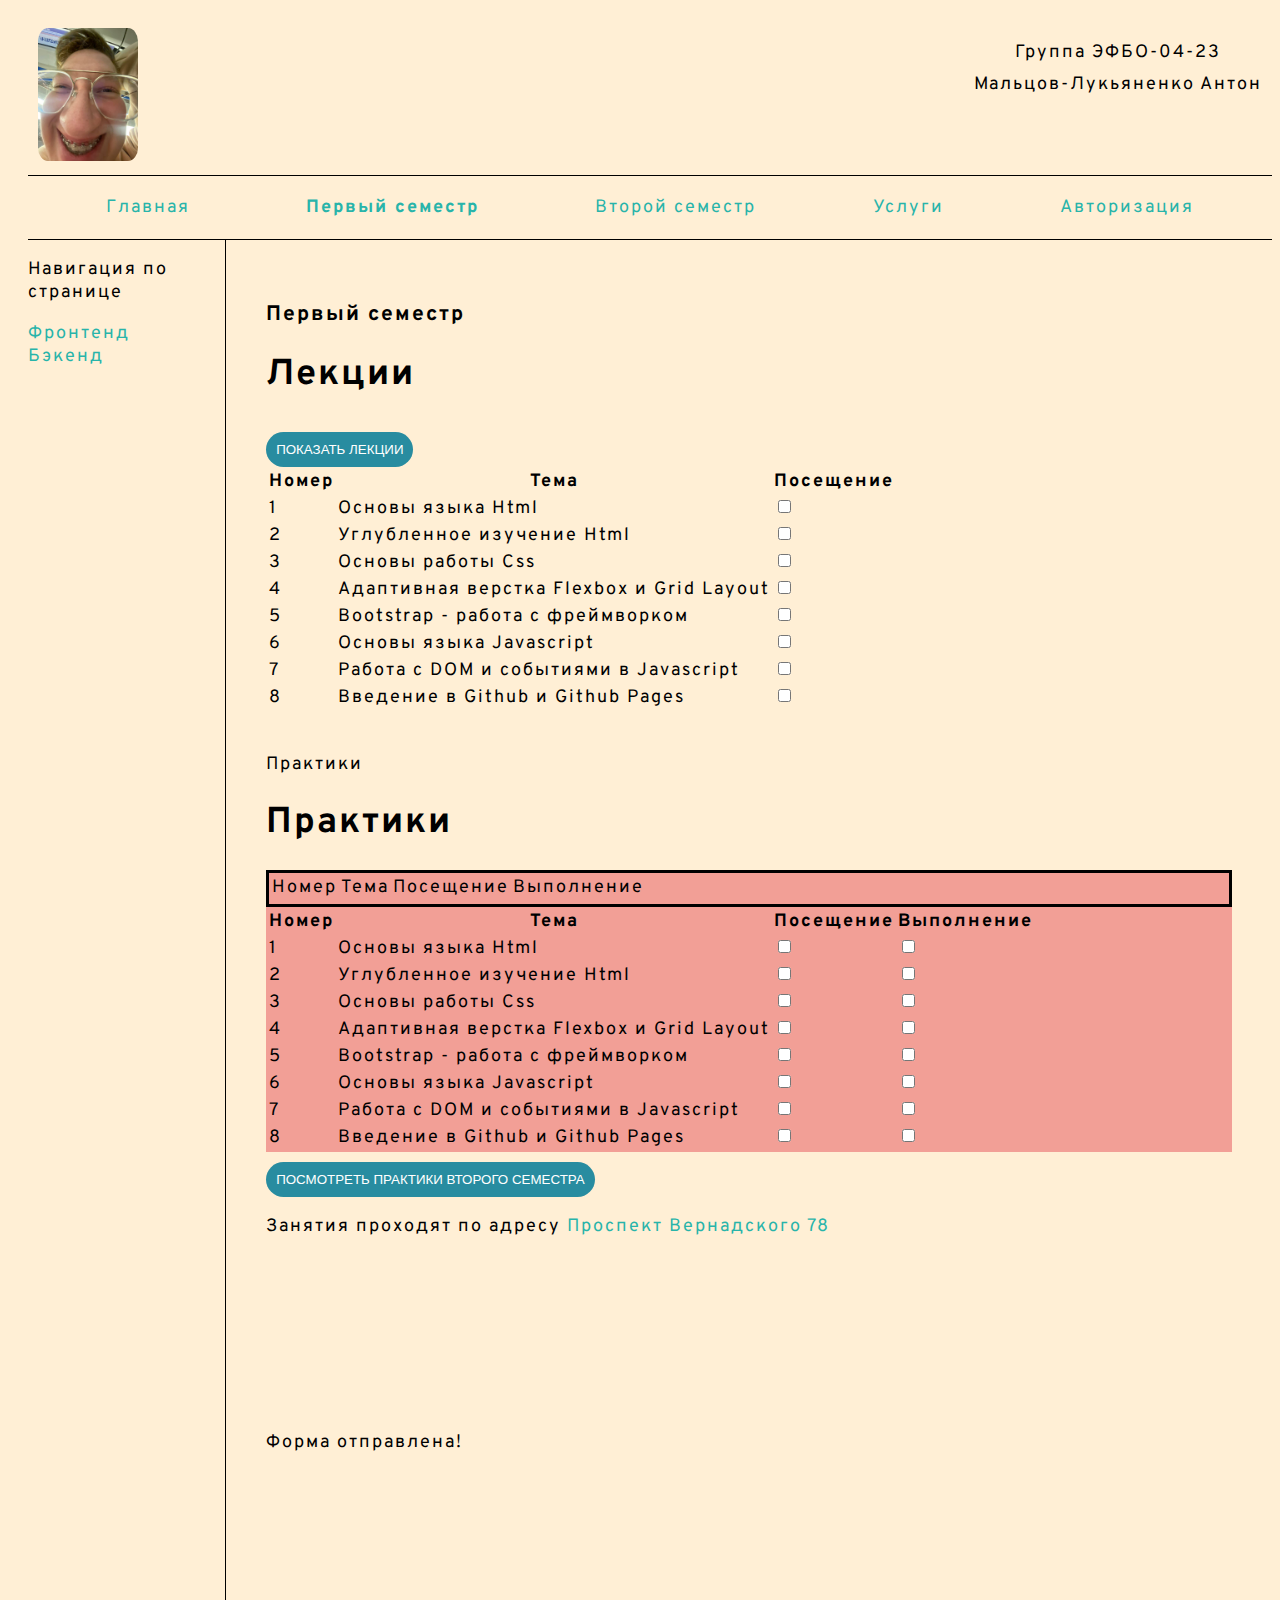
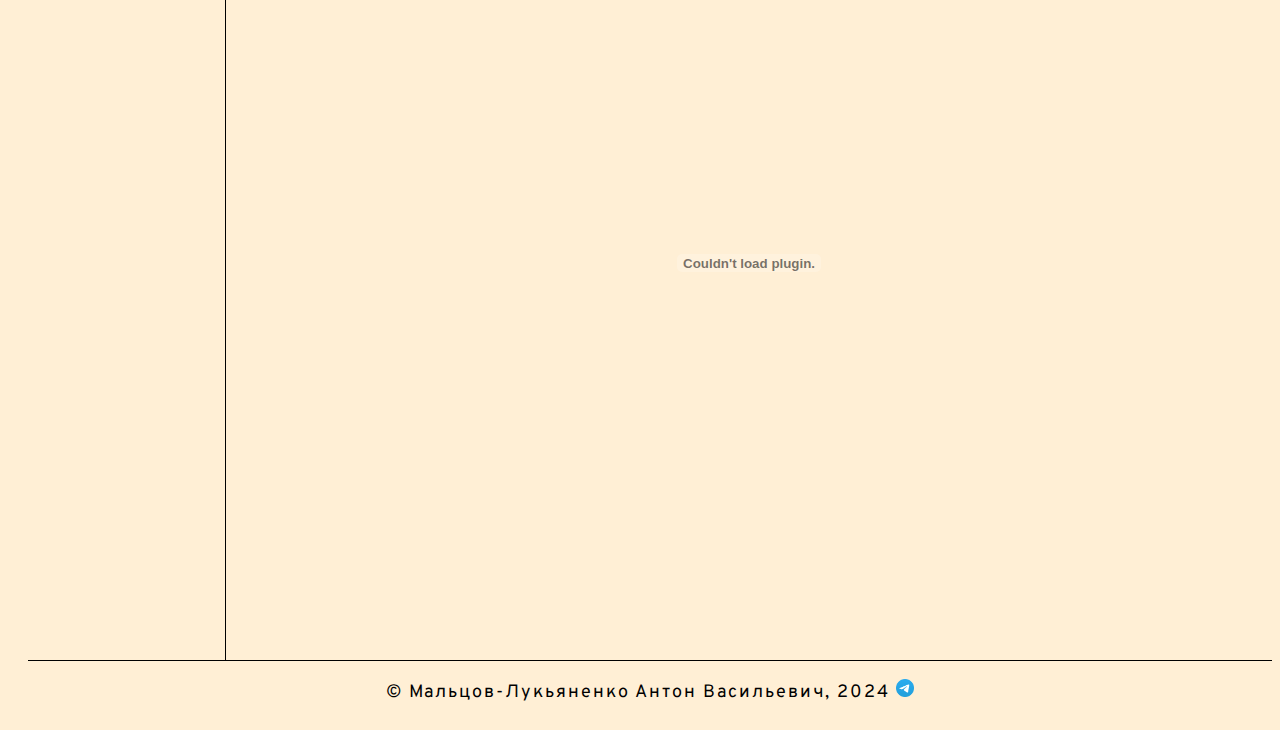
<file: First_semestr.html>
<!DOCTYPE html>
<html lang="en">

<head>
  <meta charset="UTF-8">
  <meta name="viewport" content="width=device-width, initial-scale=1.0">
  <link rel="stylesheet" href="special/style.css">
  <title>Первый семестр</title>
  <style>
    .checkboxGafur {
      display: flex;
      justify-content: end;

    }
  </style>
</head>
<script>
  document.addEventListener("DOMContentLoaded", function () {
    const secondSemesterPractices = [
      "Базовое бэкенд-приложение",
      "HTTP-запросы",
      "JSON и работа с ним",
      "HTTP-ответы",
      "Проектирование API",
      "Роутинг и его настройка",
      "NoSQL базы данных",
      "Обеспечение авторизации и доступа пользователей",
      "Работа сторонних сервисов уведомления и авторизации",
      "Основы ReactJS",
      "Работа с компонентами динамической DOM",
      "Использование хуков в React",
      "Основы микросервисной архитектуры",
      "Разработка классических модулей веб-приложений",
      "Разработка классических модулей веб-приложений"
    ];

    const changePracticesContent = () => {
      const practicesTableBody = document.querySelector("#practicesTable tbody");
      if (practicesTableBody) {
        practicesTableBody.innerHTML = "";

        secondSemesterPractices.forEach((practice, index) => {
          const row = document.createElement("tr");
          row.innerHTML = `
                    <td>${index + 1}</td>
                    <td>${practice}</td>
                    <td><input type="checkbox" /></td>
                    <td><input type="checkbox" /></td>
                `;
          practicesTableBody.appendChild(row);
        });
      }
    };
    const button = document.getElementById("Smena");
    if (button) {
      button.onclick = changePracticesContent;
    }
  });

  document.addEventListener("DOMContentLoaded", function () {
    const showLecturesButton = document.getElementById("showLectures");
    const lecturesTable = document.getElementById("lecturesTable");

    showLecturesButton.addEventListener("click", function () {
      if (lecturesTable.classList.contains("show")) {
        lecturesTable.classList.remove("show");
      } else {
        lecturesTable.classList.add("show");
      }
    });
  });

</script>

<body>
  <header>
    <div class="black">
      <div>
        <img src="foto/logo.jpg" alt="52" class="img">
      </div>
      <div>
        <p>Группа ЭФБО-04-23</p>
        <p>Мальцов-Лукьяненко Антон</p>
      </div>
    </div>

    <div class="stroka">
      <a href="index.html">Главная</a>
      <a style="font-weight: 700;" href="First_semestr.html">Первый семестр</a>
      <a href="Second_semestr.html">Второй семестр</a>
      <a href="uslugi.html">Услуги</a>
      <a href="#">Авторизация</a>
    </div>
  </header>

  <body>
    <div class="pipka">
      <aside class="baku">
        <div>
          <p>Навигация по странице</p>
          <a href="#front">Фронтенд</a>
          <br>
          <a href="#back-end">Бэкенд</a>
        </div>
      </aside>



      <main style="width: 100%;">
        <div class="container">
          <h3>Первый семестр</h3>
          <h1 id="Leksi">Лекции</h1>
          <button id="showLectures" class="button">Показать лекции</button>
          <div class="table" id="lecturesTable">
            <table>
              <thead>
                <tr>
                  <th>Номер</th>
                  <th>Тема</th>
                  <th>Посещение</th>
                </tr>
              </thead>
              <tbody>
                <tr>
                  <td>1</td>
                  <td>Основы языка Html</td>
                  <td><input type="checkbox" id="popd" value="" autocomplete="off" /></td>
                </tr>
                <tr>
                  <td>2</td>
                  <td>Углубленное изучение Html</td>
                  <td><input type="checkbox" id="popd" value="" autocomplete="off" /></td>
                </tr>
                <tr>
                  <td>3</td>
                  <td>Основы работы Css</td>
                  <td><input type="checkbox" id="popd" value="" autocomplete="off" /></td>
                </tr>
                <tr>
                  <td>4</td>
                  <td>Адаптивная верстка Flexbox и Grid Layout</td>
                  <td><input type="checkbox" id="popd" value="" autocomplete="off" /></td>
                </tr>
                <tr>
                  <td>5</td>
                  <td>Bootstrap - работа с фреймворком</td>
                  <td><input type="checkbox" id="popd" value="" autocomplete="off" /></td>
                </tr>
                <tr>
                  <td>6</td>
                  <td>Основы языка Javascript</td>
                  <td><input type="checkbox" id="popd" value="" autocomplete="off" /></td>
                </tr>
                <tr>
                  <td>7</td>
                  <td>Работа с DOM и событиями в Javascript</td>
                  <td><input type="checkbox" id="popd" value="" autocomplete="off" /></td>
                </tr>
                <tr>
                  <td>8</td>
                  <td>Введение в Github и Github Pages</td>
                  <td><input type="checkbox" id="popd" value="" autocomplete="off" /></td>
                </tr>
              </tbody>
            </table>
          </div>
          <br>

          <div>
            <p>Практики</p>
            <table style="border: 3px solid rgb(0, 0, 0); background-color: rgb(242, 159, 150);">
              <tbody>
                <tr>
                  <td>Номер</td>
                  <td>Тема</td>
                  <td>Посещение</td>
                  <td>
                    Выполнение
                  </td>
                </tr>
                <tr>
                  <h1 id="Prak">Практики</h1>
                  <table id="practicesTable" style=" background-color: rgb(242, 159, 150);" class="table">
                    <thead>
                      <tr>
                        <th>Номер</th>
                        <th>Тема</th>
                        <th>Посещение</th>
                        <th>Выполнение</th>
                      </tr>
                    </thead>
                    <tbody>
                      <tr>
                        <td>1</td>
                        <td>Основы языка Html</td>
                        <td><input type="checkbox" id="popd" value="" autocomplete="off" /></td>
                        <td><input type="checkbox" id="popd" value="" autocomplete="off" /></td>
                      </tr>
                      <tr>
                        <td>2</td>
                        <td>Углубленное изучение Html</td>
                        <td><input type="checkbox" id="popd" value="" autocomplete="off" /></td>
                        <td><input type="checkbox" id="popd" value="" autocomplete="off" /></td>
                      </tr>
                      <tr>
                        <td>3</td>
                        <td>Основы работы Css</td>
                        <td><input type="checkbox" id="popd" value="" autocomplete="off" /></td>
                        <td><input type="checkbox" id="popd" value="" autocomplete="off" /></td>
                      </tr>
                      <tr>
                        <td>4</td>
                        <td>Адаптивная верстка Flexbox и Grid Layout</td>
                        <td><input type="checkbox" id="popd" value="" autocomplete="off" /></td>
                        <td><input type="checkbox" id="popd" value="" autocomplete="off" /></td>
                      </tr>
                      <tr>
                        <td>5</td>
                        <td>Bootstrap - работа с фреймворком</td>
                        <td><input type="checkbox" id="popd" value="" autocomplete="off" /></td>
                        <td><input type="checkbox" id="popd" value="" autocomplete="off" /></td>
                      </tr>
                      <tr>
                        <td>6</td>
                        <td>Основы языка Javascript</td>
                        <td><input type="checkbox" id="popd" value="" autocomplete="off" /></td>
                        <td><input type="checkbox" id="popd" value="" autocomplete="off" /></td>
                      </tr>
                      <tr>
                        <td>7</td>
                        <td>Работа с DOM и событиями в Javascript</td>
                        <td><input type="checkbox" id="popd" value="" autocomplete="off" /></td>
                        <td><input type="checkbox" id="popd" value="" autocomplete="off" /></td>
                      </tr>
                      <tr>
                        <td>8</td>
                        <td>Введение в Github и Github Pages</td>
                        <td><input type="checkbox" id="popd" value="" autocomplete="off" /></td>
                        <td><input type="checkbox" id="popd" value="" autocomplete="off" /></td>
                      </tr>
                    </tbody>
                  </table>
                  <button id="Smena" class="button">Посмотреть практики второго семестра</button>
          </div>

          <div class="student-photo" style="float:right;" ></div>

          <div>
            <p>Занятия проходят по адресу <a
                href="https://yandex.ru/map-widget/v1/?um=constructor%3Afe9a869ead150018d91c7178566a3cf6ee021b32cbfa24c2f987bd7064bb902a&amp;source=constructor"
                target="_blank">Проспект Вернадского 78</a></p>
            <iframe
              src="https://yandex.ru/map-widget/v1/?um=constructor%3Afe9a869ead150018d91c7178566a3cf6ee021b32cbfa24c2f987bd7064bb902a&amp;source=constructor"
              width="100%" height="471" frameborder="0"></iframe>
          </div>
<p id="formMessage">Форма отправлена!</p>

          <ul>
            <br>
          </ul>
          <div>
            <object data="WWW_mirea.pdf" type="application/pdf" width="100%" height="700"></object>
          </div>
      </main>
  </body>
  </div>

  <footer>
    <div>
      <p> &copy Мальцов-Лукьяненко Антон Васильевич, 2024 <a href="https://t.me/toxonicon" target="_blank"><img
            src="foto/telega.png" alt="52" class="img2"></a></p>

    </div>
  </footer>

</body>

</html>
</file>
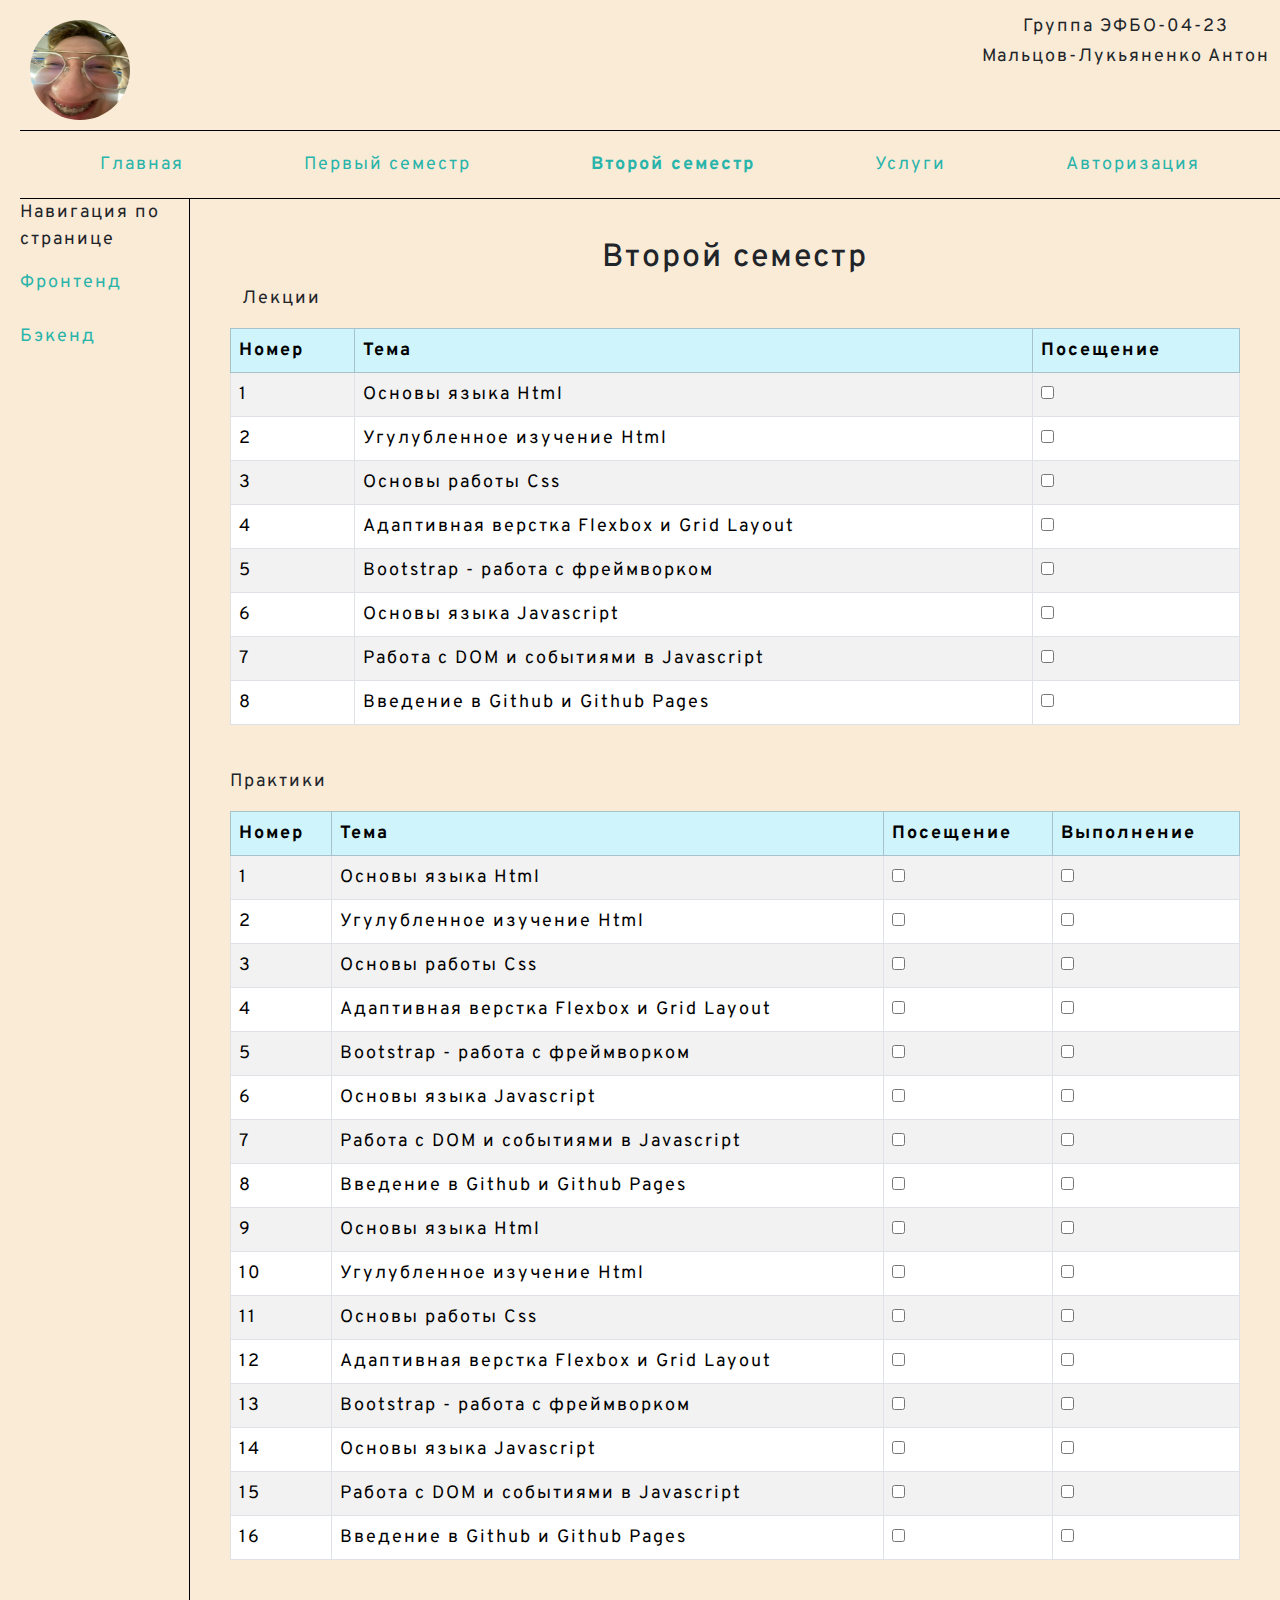
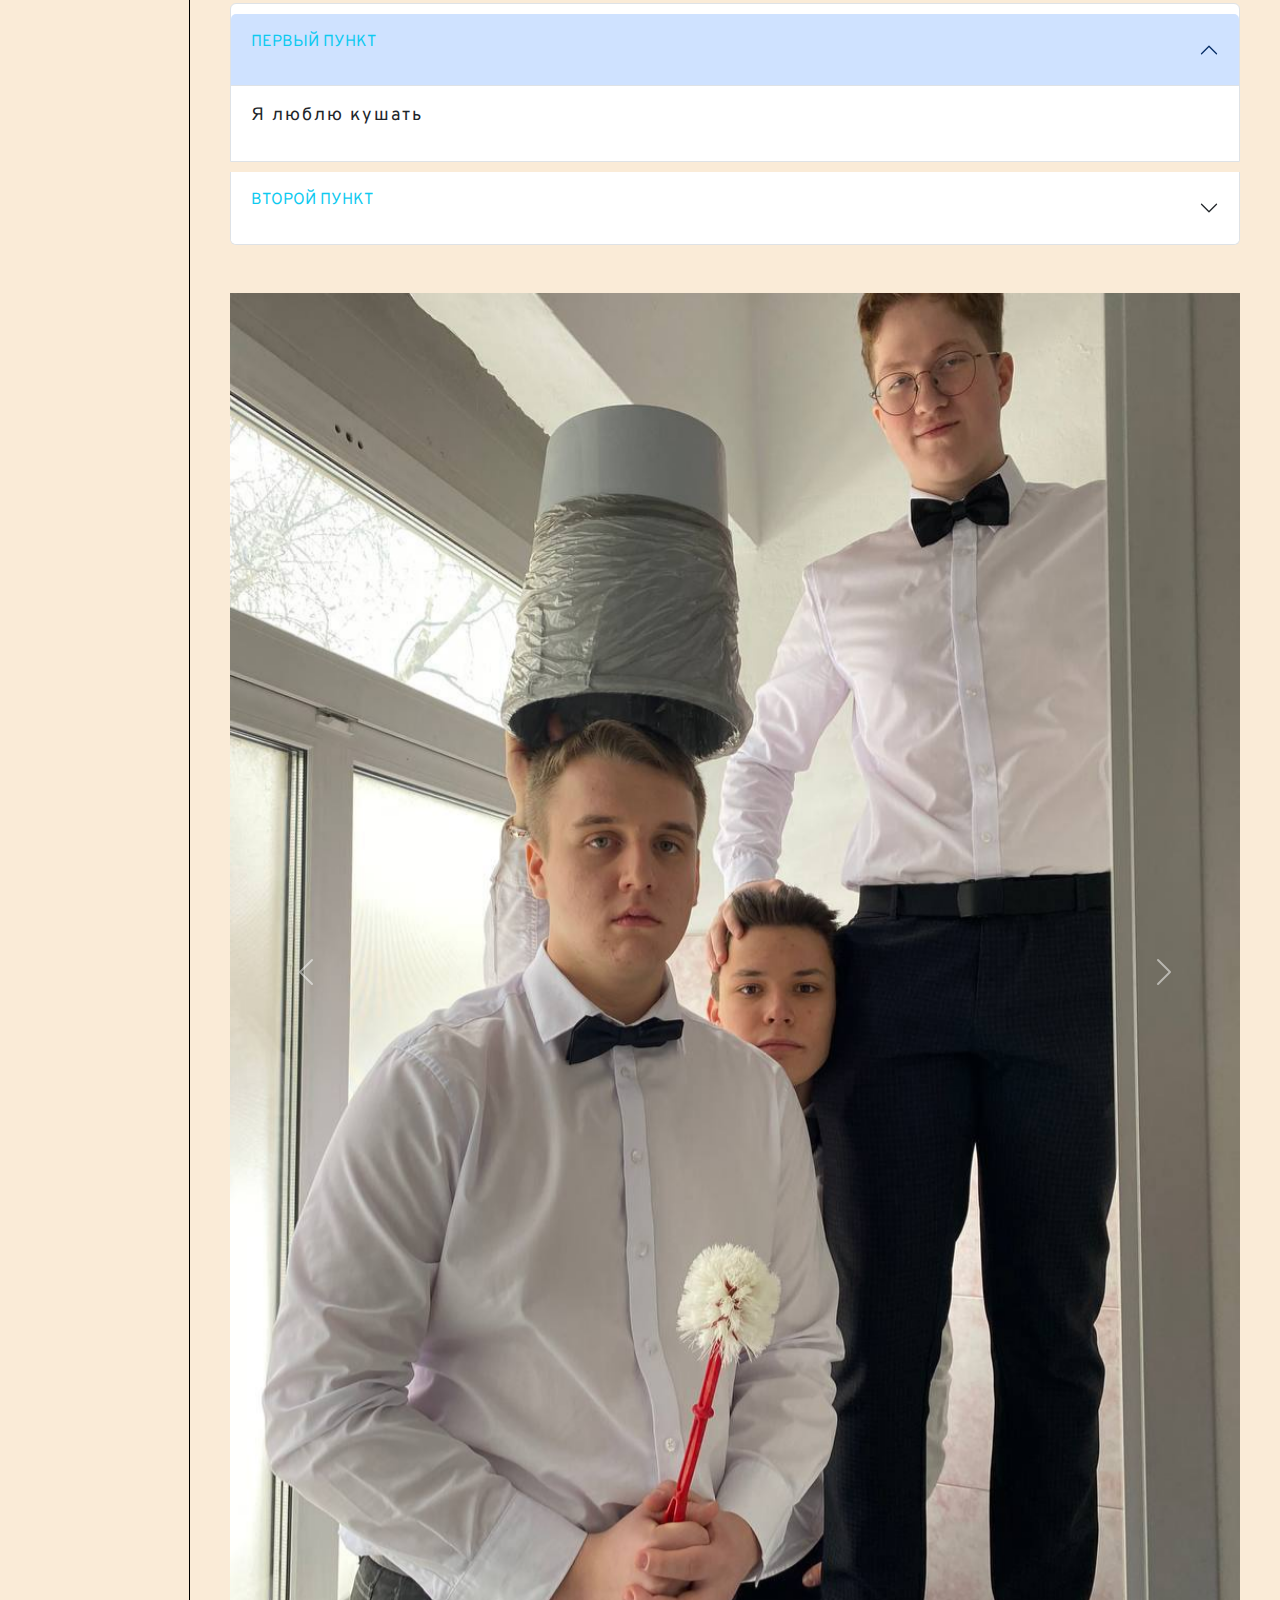
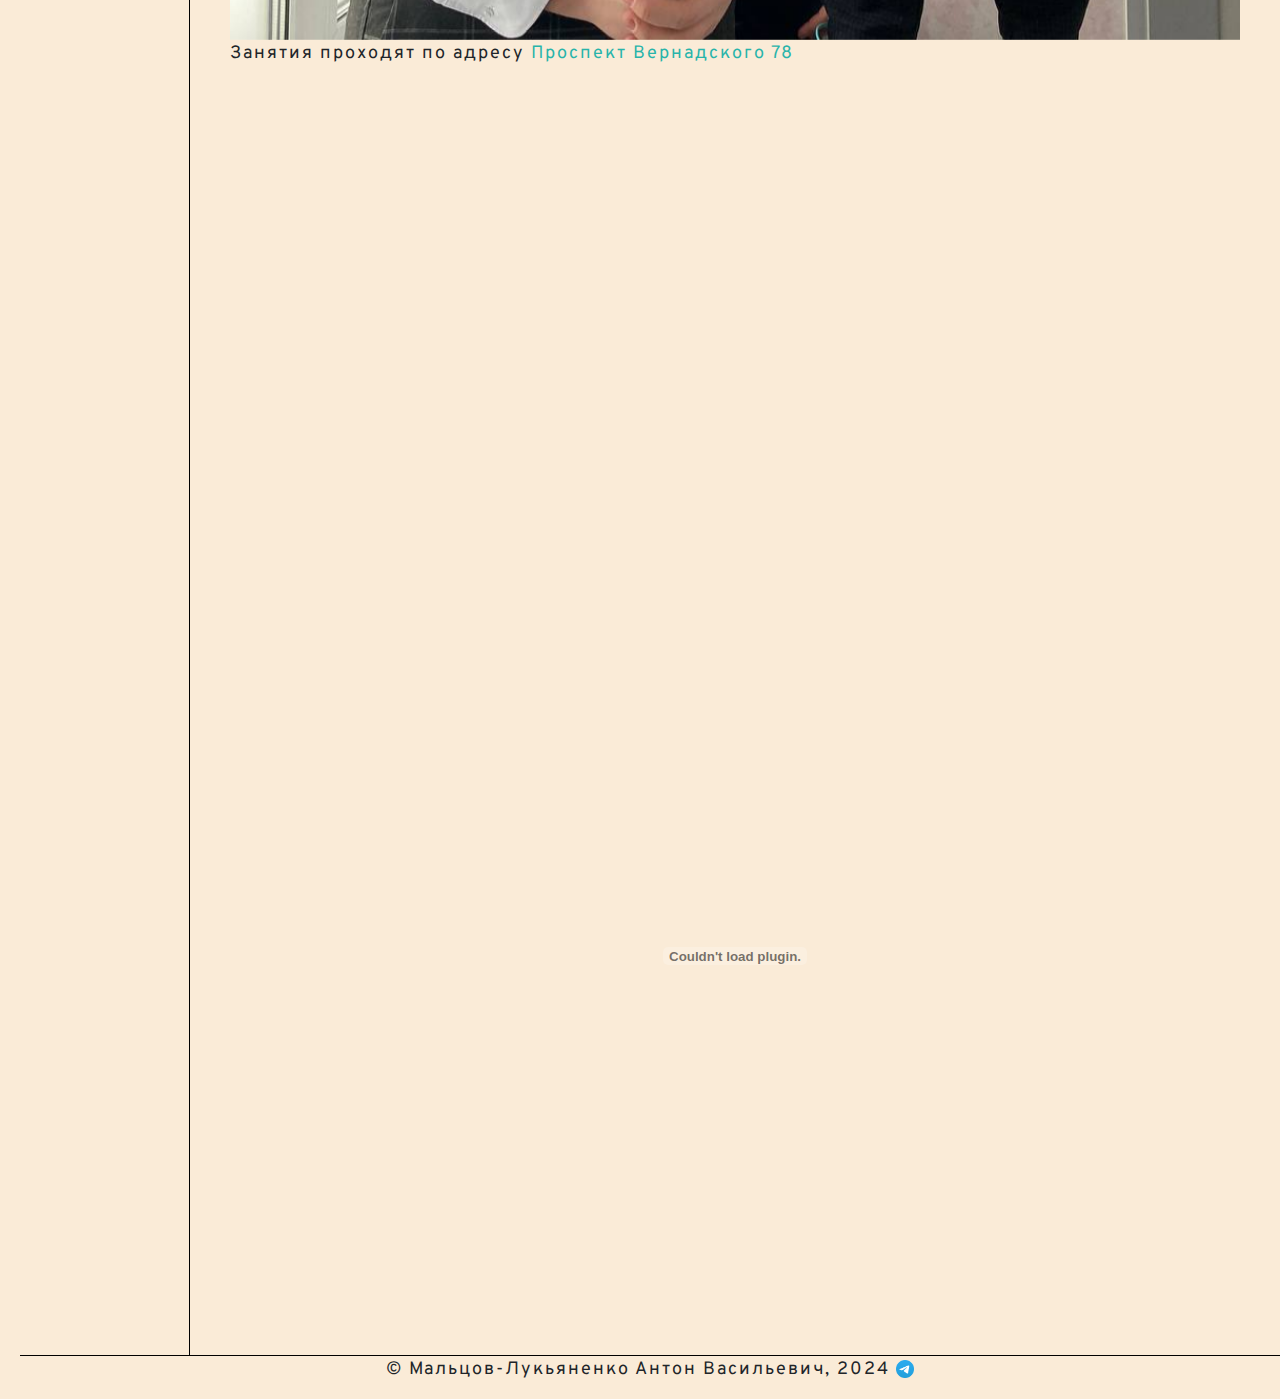
<file: Second_semestr.html>
<!DOCTYPE html>
<html lang="en">

<head>
    <meta charset="UTF-8">
    <meta name="viewport" content="width=device-width, initial-scale=1.0">
    <link href="https://cdn.jsdelivr.net/npm/bootstrap@5.3.0-alpha1/dist/css/bootstrap.min.css" rel="stylesheet">
    <script src="https://cdn.jsdelivr.net/npm/@popperjs/core@2.11.6/dist/umd/popper.min.js"></script>
    <script src="https://cdn.jsdelivr.net/npm/bootstrap@5.3.0-alpha1/dist/js/bootstrap.min.js"></script>

    <link rel="stylesheet" href="style.css">

    <title>Второй семестр</title>
</head>

<body class="bg-antiquewhite">
    <header>
        <div class="black">
            <div>
                <img src="foto/logo.jpg" alt="52" class="img">
            </div>
            <div>
                <p>Группа ЭФБО-04-23</p>
                <p>Мальцов-Лукьяненко Антон</p>
            </div>
        </div>

        <div class="stroka">
            <a href="index.html">Главная</a>
            <a href="First_semestr.html">Первый семестр</a>
            <a style="font-weight: 700;" href="#">Второй семестр</a>
            <a href="uslugi.html">Услуги</a>
            <a href="#">Авторизация</a>
        </div>
    </header>

    <body>
        <div class="pipka">
            <aside class="baku col-md-1.5">
                <div>
                    <p>Навигация по странице</p>
                    <a href="#front" class="d-block">Фронтенд</a>
                    <br>
                    <a href="#back-end" class="d-block">Бэкенд</a>
                </div>
            </aside>

            <main class="col-md-10">
                <div class="container">
                    <h2>
                        Второй семестр
                    </h2>
                    <p>
                        Лекции
                    </p>
                </div>

                <table class="table table-bordered table-striped bg-info">
                    <thead class="table-info">
                        <tr>
                            <th>Номер</th>
                            <th>Тема</th>
                            <th>Посещение</th>
                        </tr>
                    </thead>
                    <tbody>
                        <tr>
                            <td>1</td>
                            <td>Основы языка Html</td>
                            <td>
                                <input type="checkbox" id="popd" value="" autocomplete="off" />
                            </td>
                        </tr>
                        <tr>
                            <td>2</td>
                            <td>Угулубленное изучение Html</td>
                            <td>
                                <input type="checkbox" id="popd" value="" autocomplete="off" />
                            </td>
                        </tr>
                        <tr>
                            <td>3</td>
                            <td>Основы работы Css</td>
                            <td><input type="checkbox" id="popd" value="" autocomplete="off" /></td>
                        </tr>
                        <tr>
                            <td>4</td>
                            <td>Адаптивная верстка Flexbox и Grid Layout</td>
                            <td><input type="checkbox" id="popd" value="" autocomplete="off" /></td>
                        </tr>
                        <tr>
                            <td>5</td>
                            <td>Bootstrap - работа с фреймворком</td>
                            <td><input type="checkbox" id="popd" value="" autocomplete="off" /></td>
                        </tr>
                        <tr>
                            <td>6</td>
                            <td>Основы языка Javascript</td>
                            <td><input type="checkbox" id="popd" value="" autocomplete="off" /></td>
                        </tr>
                        <tr>
                            <td>7</td>
                            <td>Работа с DOM и событиями в Javascript</td>
                            <td><input type="checkbox" id="popd" value="" autocomplete="off" /></td>
                        </tr>
                        <tr>
                            <td>8</td>
                            <td>Введение в Github и Github Pages</td>
                            <td><input type="checkbox" id="popd" value="" autocomplete="off" /></td>
                        </tr>
                    </tbody>
                </table>
                <br>
                <div>

                    <p>Практики</p>
                    <table class="table table-bordered table-striped bg-info">
                        <thead class="table-info">
                            <tr>
                                <th>Номер</th>
                                <th>Тема</th>
                                <th>Посещение</th>
                                <th>Выполнение</th>
                            </tr>
                        </thead>
                        <tbody>
                            <tr>
                                <td>1</td>
                                <td>Основы языка Html</td>
                                <td>
                                    <input type="checkbox" id="popd" value="" autocomplete="off" />
                                </td>
                                <td class="checkboxGafur">
                                    <input type="checkbox" id="popd" value="" autocomplete="off" />
                                </td>
                            </tr>
                            <tr>
                                <td>2</td>
                                <td>Угулубленное изучение Html</td>
                                <td>
                                    <input type="checkbox" id="popd" value="" autocomplete="off" />
                                </td>
                                <td class="checkboxGafur">
                                    <input type="checkbox" id="popd" value="" autocomplete="off" />
                                </td>
                            </tr>
                            <tr>
                                <td>3</td>
                                <td>Основы работы Css</td>
                                <td><input type="checkbox" id="popd" value="" autocomplete="off" /></td>
                                <td class="checkboxGafur">
                                    <input type="checkbox" id="popd" value="" autocomplete="off" />
                                </td>
                            </tr>
                            <tr>
                                <td>4</td>
                                <td>Адаптивная верстка Flexbox и Grid Layout</td>
                                <td><input type="checkbox" id="popd" value="" autocomplete="off" /></td>
                                <td class="checkboxGafur">
                                    <input type="checkbox" id="popd" value="" autocomplete="off" />
                                </td>
                            </tr>
                            <tr>
                                <td>5</td>
                                <td>Bootstrap - работа с фреймворком</td>
                                <td><input type="checkbox" id="popd" value="" autocomplete="off" /></td>
                                <td class="checkboxGafur">
                                    <input type="checkbox" id="popd" value="" autocomplete="off" />
                                </td>
                            </tr>
                            <tr>
                                <td>6</td>
                                <td>Основы языка Javascript</td>
                                <td><input type="checkbox" id="popd" value="" autocomplete="off" /></td>
                                <td class="checkboxGafur">
                                    <input type="checkbox" id="popd" value="" autocomplete="off" />
                                </td>
                            </tr>
                            <tr>
                                <td>7</td>
                                <td>Работа с DOM и событиями в Javascript</td>
                                <td><input type="checkbox" id="popd" value="" autocomplete="off" /></td>
                                <td class="checkboxGafur">
                                    <input type="checkbox" id="popd" value="" autocomplete="off" />
                                </td>
                            </tr>
                            <tr>
                                <td>8</td>
                                <td>Введение в Github и Github Pages</td>
                                <td><input type="checkbox" id="popd" value="" autocomplete="off" /></td>
                                <td class="checkboxGafur">
                                    <input type="checkbox" id="popd" value="" autocomplete="off" />
                                </td>
                            </tr>
                            <tr>
                                <td>9</td>
                                <td>Основы языка Html</td>
                                <td>
                                    <input type="checkbox" id="popd" value="" autocomplete="off" />
                                </td>
                                <td class="checkboxGafur">
                                    <input type="checkbox" id="popd" value="" autocomplete="off" />
                                </td>
                            </tr>
                            <tr>
                                <td>10</td>
                                <td>Угулубленное изучение Html</td>
                                <td>
                                    <input type="checkbox" id="popd" value="" autocomplete="off" />
                                </td>
                                <td class="checkboxGafur">
                                    <input type="checkbox" id="popd" value="" autocomplete="off" />
                                </td>
                            </tr>
                            <tr>
                                <td>11</td>
                                <td>Основы работы Css</td>
                                <td><input type="checkbox" id="popd" value="" autocomplete="off" /></td>
                                <td class="checkboxGafur">
                                    <input type="checkbox" id="popd" value="" autocomplete="off" />
                                </td>
                            </tr>
                            <tr>
                                <td>12</td>
                                <td>Адаптивная верстка Flexbox и Grid Layout</td>
                                <td><input type="checkbox" id="popd" value="" autocomplete="off" /></td>
                                <td class="checkboxGafur">
                                    <input type="checkbox" id="popd" value="" autocomplete="off" />
                                </td>
                            </tr>
                            <tr>
                                <td>13</td>
                                <td>Bootstrap - работа с фреймворком</td>
                                <td><input type="checkbox" id="popd" value="" autocomplete="off" /></td>
                                <td class="checkboxGafur">
                                    <input type="checkbox" id="popd" value="" autocomplete="off" />
                                </td>
                            </tr>
                            <tr>
                                <td>14</td>
                                <td>Основы языка Javascript</td>
                                <td><input type="checkbox" id="popd" value="" autocomplete="off" /></td>
                                <td class="checkboxGafur">
                                    <input type="checkbox" id="popd" value="" autocomplete="off" />
                                </td>
                            </tr>
                            <tr>
                                <td>15</td>
                                <td>Работа с DOM и событиями в Javascript</td>
                                <td><input type="checkbox" id="popd" value="" autocomplete="off" /></td>
                                <td class="checkboxGafur">
                                    <input type="checkbox" id="popd" value="" autocomplete="off" />
                                </td>
                            </tr>
                            <tr>
                                <td>16</td>
                                <td>Введение в Github и Github Pages</td>
                                <td><input type="checkbox" id="popd" value="" autocomplete="off" /></td>
                                <td class="checkboxGafur">
                                    <input type="checkbox" id="popd" value="" autocomplete="off" />
                                </td>
                            </tr>
                        </tbody>
                    </table>
                </div>
                <br>

                <div class="accordion" id="accordionExample">
                    <div class="accordion-item">
                        <div class="accordion-header" id="headingOne">
                            <button class="accordion-button" type="button" data-bs-toggle="collapse"
                                data-bs-target="#collapseOne" aria-expanded="true" aria-controls="collapseOne">
                                <p class="text-info fs-6"> Первый пункт </p>
                            </button>
                        </div>
                        <div id="collapseOne" class="accordion-collapse collapse show" aria-labelledby="headingOne"
                            data-bs-parent="#accordionExample">
                            <div class="accordion-body">
                                <p>Я люблю кушать</p>
                            </div>
                        </div>
                    </div>
                    <div class="accordion-item">
                        <div class="accordion-header" id="headingTwo">
                            <button class="accordion-button collapsed" type="button" data-bs-toggle="collapse"
                                data-bs-target="#collapseTwo" aria-expanded="false" aria-controls="collapseTwo">
                                <p class="text-info fs-6">Второй пункт</p>
                            </button>
                        </div>
                        <div id="collapseTwo" class="accordion-collapse collapse" aria-labelledby="headingTwo"
                            data-bs-parent="#accordionExample">
                            <div class="accordion-body">
                                Я люблю кушац
                            </div>
                        </div>
                    </div>
                </div>

                <div id="carouselExampleControls" class="carousel slide mt-5" data-bs-ride="carousel">
                    <div class="carousel-inner">
                        <div class="carousel-item active">
                            <img src="foto/1boost.jpg" class="d-block w-100" alt="1">
                        </div>
                        <div class="carousel-item">
                            <img src="foto/2boost.jpg" class="d-block w-100" alt="2">
                        </div>
                        <div class="carousel-item">
                            <img src="foto/3boost.jpg" class="d-block w-100" alt="3">
                        </div>
                    </div>
                    <button class="carousel-control-prev" type="button" data-bs-target="#carouselExampleControls"
                        data-bs-slide="prev">
                        <span class="carousel-control-prev-icon" aria-hidden="true"></span>
                        <span class="visually-hidden">Назад</span>
                    </button>
                    <button class="carousel-control-next" type="button" data-bs-target="#carouselExampleControls"
                        data-bs-slide="next">
                        <span class="carousel-control-next-icon" aria-hidden="true"></span>
                        <span class="visually-hidden">Вперёд</span>
                    </button>
                </div>

                <div>
                    <p>Занятия проходят по адресу <a
                            href="https://yandex.ru/map-widget/v1/?um=constructor%3Afe9a869ead150018d91c7178566a3cf6ee021b32cbfa24c2f987bd7064bb902a&amp;source=constructor"
                            target="_blank">Проспект Вернадского 78</a></p>
                    <iframe
                        src="https://yandex.ru/map-widget/v1/?um=constructor%3Afe9a869ead150018d91c7178566a3cf6ee021b32cbfa24c2f987bd7064bb902a&amp;source=constructor"
                        width="100%" height="471" frameborder="0"></iframe>
                </div>
                <ul>
                    <br>
                </ul>
                <div>
                    <object data="WWW_mirea.pdf" type="application/pdf" width="100%" height="700"></object>
                </div>
            </main>
    </body>
    </div>

    <footer>
        <div>
            <p> &copy Мальцов-Лукьяненко Антон Васильевич, 2024 <a href="https://t.me/toxonicon" target="_blank"><img
                        src="foto/telega.png" alt="52" class="img2"></a></p>
        </div>
    </footer>

</body>

</html>
</file>
<file: special/style.css>
@import url(https://fonts.googleapis.com/css?family=Roboto:100,100italic,300,300italic,regular,italic,500,500italic,700,700italic,900,900italic);
@import url(https://fonts.googleapis.com/css?family=Overpass:100,200,300,regular,500,600,700,800,900,100italic,200italic,300italic,italic,500italic,600italic,700italic,800italic,900italic);
@import url(https://fonts.googleapis.com/css?family=Goldman:regular,700);

@media (max-width: 600px) {
    .menu {
        font-size: 14px;
    }
    .grid-container {
        grid-template-columns: 1fr;
    }
    .stroka {
        flex-direction: column;
    }
}

@media (min-width: 601px) and (max-width: 768px) {
    .grid-container {
        grid-template-columns: repeat(2, 1fr);
    }
}

@media (min-width: 769px) {
    .grid-container {
        grid-template-columns: repeat(3, 1fr);
    }
}

.black, .stroka {
    display: flex;
    flex-wrap: wrap;
    justify-content: space-around;
}

.grid-container {
    display: grid;
    gap: 10px;
    grid-template-columns: repeat(auto-fit, minmax(200px, 1fr));
}

.img, .img1, .img2 {
    max-width: 100%;
    height: auto;
}

@media (max-width: 600px) {
    input, textarea, button {
        width: 100%;
    }
}

table {
    width: 100%;
    overflow-x: auto;
    display: block;
}

iframe, embed, video {
    max-width: 100%;
    height: auto;
}

.menu {
    position: fixed;
    top: 0;
    width: 100%;
    z-index: 1200;
}

.scroll-to-top {
    display: none;
}

@media (max-width: 768px) {
    .scroll-to-top {
        display: block;
    }
}

html::-webkit-scrollbar {
    width: 10px;
}

html::-webkit-scrollbar-track {
    -webkit-box-shadow: 5px 5px 5px -5px rgba(34, 60, 80, 0.2) inset;
    background-color: #f9f9fd;
}

html::-webkit-scrollbar-thumb {
    background-color: #f2bf93;
    background-image: -webkit-linear-gradient(45deg, rgba(255, 255, 255, .25) 25%,
            transparent 25%,
            transparent 50%,
            rgba(255, 255, 255, .25) 50%,
            rgba(255, 255, 255, .25) 75%,
            transparent 75%,
            transparent);
}

dialog::-webkit-scrollbar {
    width: 0;
}

textarea::-webkit-scrollbar {
    width: 0;
}

body {
    background-color: papayawhip;
    font-family: 'Overpass', sans-serif;
    font-size: 18px;
    font-weight: normal;
    text-align: initial;
    padding-left: 20px;
    padding-top: 10px;
    letter-spacing: 2px;
}

.uslugi_bg {
    background-color: papayawhip;
}

main {
    margin: 20px;
    padding: 20px;
}

.product-card {
    display: grid;
    place-items: center;

    background-color: peachpuff;
    border: 1px solid #ccc;
    padding: 20px;
    transition: 0.6s;
    position: relative;
}

.grid-container {
    display: grid;
    justify-content: space-between;
    grid-template-columns: repeat(3, 1fr);
    grid-template-rows: repeat(2, auto);
    gap: 10px;
    padding: 20px;

}

.baku {
    border-right: black solid 1px;
    padding-right: 10px;
}

.black {
    display: flex;
    justify-content: space-between;
    padding: 5px;
    margin: 5px;
    line-height: 0.8;
    text-align: center;
}

.stroka {
    display: flex;
    justify-content: space-around;
    padding: 20px;
    border-bottom: black solid 1px;
    border-top: black solid 1px;
}

.img {
    height: 100px;
    width: 100px;
    border-radius: 10%;
}

.img1 {
    height: 400px;
    width: 275px;
    border-radius: 10%;
}

.img2 {
    height: auto;
    width: 1em;
}

.video {
    display: flex;
    text-align: center;
    justify-content: center;
}

.pipka {
    display: flex;

}

.photochki {
    transition: all 0.6s;
}

.product-card:hover {
    background-color: #fdcff8;
}

.okno {
    background-color: papayawhip;
    border-radius: 5%;
    border: none;
}

input {
    padding: 8px;
    background-color: papayawhip;
    color: rgb(0, 0, 128);
    font-weight: 700;
    border-radius: 20px;
    border-color: aqua;

}

textarea {
    background-color: rgb(193, 193, 193);
    color: rgb(0, 0, 128);
    font-weight: 700;
    border-radius: 10px;
    border-color: aqua;
}

select {
    background-color: rgb(193, 193, 193);
    color: rgb(0, 0, 128);
    font-weight: 700;
    border-radius: 10px;
    border-color: aqua;
}

.submit {
    text-transform: uppercase;
    background-color: rgb(240, 238, 238);
}

button {
    padding: 10px 10px;
    margin-top: 10px;
    border: none;
    background: rgba(40, 140, 160);
    color: white;
    text-transform: uppercase;
    cursor: pointer;
    border-radius: 52px;
    outline: none;

}

.btn {
    transition: all 0.3s;
}

.btn:hover {
    color: #f2bf93;
}

a {
    color: rgb(40, 180, 170);
    transition: all 0.3s;
    text-decoration: none;
}

a:hover {
    color: rgb(0, 0, 0);
    font-size: 20px;

}

a:active {
    color: blueviolet;
}

h2 {
    text-align: center;
    font-size: 32px;
}

footer {
    display: grid;
    justify-content: center;
    border-top: solid black 1px;
}

.menu {
    position: fixed;
    top: 0;
    left: 0;
    right: 0;
    background: papayawhip;
    padding: 10px;
    box-shadow: 0 2px 5px rgba(0, 0, 0, 0.1);
    z-index: 1200;
}


.scroll-to-top {
    position: fixed;
    bottom: 20px;
    right: 20px;
    background: rgba(40, 140, 160);
    color: white;
    border: none;
    border-radius: 50%;
    padding: 10px 15px;
    cursor: pointer;
    display: none;
}

.scroll-to-top:hover {
    background-color: #f2bf93;
}

.img,
.img1 {
    max-width: 100%;
    height: auto;
}
</file>
<file: style.css>
@import url(https://fonts.googleapis.com/css?family=Roboto:100,100italic,300,300italic,regular,italic,500,500italic,700,700italic,900,900italic);
    @import url(https://fonts.googleapis.com/css?family=Overpass:100,200,300,regular,500,600,700,800,900,100italic,200italic,300italic,italic,500italic,600italic,700italic,800italic,900italic);
    @import url(https://fonts.googleapis.com/css?family=Goldman:regular,700);

    html::-webkit-scrollbar {
        width: 10px;
    }

    html::-webkit-scrollbar-track {
        -webkit-box-shadow: 5px 5px 5px -5px rgba(34, 60, 80, 0.2) inset;
        background-color: #f9f9fd;
    }

    html::-webkit-scrollbar-thumb {
        background-color: #f2bf93;
        background-image: -webkit-linear-gradient(45deg, rgba(255, 255, 255, .25) 25%,
                transparent 25%,
                transparent 50%,
                rgba(255, 255, 255, .25) 50%,
                rgba(255, 255, 255, .25) 75%,
                transparent 75%,
                transparent);
    }

    dialog::-webkit-scrollbar {
        width: 0;
    }

    textarea::-webkit-scrollbar {
        width: 0;
    }

    #lecturesTable {
        visibility: hidden;
        opacity: 0;
        transition: opacity 3.0s ease-in-out, visibility 0s 5s; /* Плавное изменение opacity и задержка для visibility */
    }

    #lecturesTable.show {
        visibility: visible;
        opacity: 1;
        transition: opacity 3.0s ease-in-out; /* Только плавное изменение opacity */
    }

    .student-photo {
        width: 200px; 
        height: 200px;
        margin: 20px auto; /* Центрируем фото */
        overflow: hidden; /* Избегаем выхода частей изображения */
        border-radius: 50%; /* Круглая форма */
        transition: transform 0.8s ease-in-out; /* Плавное вращение */
        transform-origin: center center; /* Точка вращения — центр фото */
    }
    
    .student-photo img {
        width: 100%;
        height: 100%;
        object-fit: cover; /* Масштабирование без искажений */
        border-radius: 50%; /* Округляем изображение */
        display: block; /* Убираем лишние пробелы вокруг inline-элементов */
    }
    
    .student-photo:hover {
        transform: rotate(360deg); /* Вращение при наведении */
    }

    /* Анимация для увеличения заголовка */
    h1 {
        transition: transform 0.3s ease; /* Плавное изменение размера */
        font-size: 2em;
        font-weight: bold;
        background: linear-gradient(90deg, #ff00cc, #3333ff, #00ffcc);
        background-size: 300%;
        -webkit-background-clip: text;
        -webkit-text-fill-color: transparent;
        animation: shimmer 3s infinite;
    }

    h1:hover {
        transform: scale(1.035); /* Увеличение заголовка на 20% при наведении */
        font-size: 2em;
        font-weight: bold;
        background: linear-gradient(90deg, #ff00cc, #3333ff, #00ffcc);
        background-size: 300%;
        -webkit-background-clip: text;
        -webkit-text-fill-color: transparent;
        animation: shimmer 3s infinite;
    }

    p {
        transition: background-color 0.3s ease; 
    }

    p:active {
        background-color: rgb(230, 173, 173); 
    }

    body {
        background-color: antiquewhite;
        font-family: 'Overpass', sans-serif;
        font-size: 18px;
        font-weight: normal;
        text-align: initial;
        padding-left: 20px;
        padding-top: 10px;
        letter-spacing: 2px;
    }

    .uslugi_bg {
        background-color: peachpuff;
    }

    main {

        margin: 20px;
        padding: 20px;
    }

    .product-card {
        display: grid;
        place-items: center;

        background-color: #fdcfa6;
        border: 1px solid #ccc;
        padding: 20px;
        transition: 0.6s;
        position: relative;
        /* Для абсолютного позиционирования вложенного элемента */
    }

    .grid-container {
        display: grid;
        /* Grid Layout */
        justify-content: space-between;
        grid-template-columns: repeat(3, 1fr);
        /* 3 колонки */
        grid-template-rows: repeat(2, auto);
        /* 2 строки */

        gap: 10px;
        /* Промежуток между элементами */
        padding: 20px;


    }

    .baku {
        border-right: black solid 1px;
        padding-right: 10px;
    }

    .black {
        display: flex;
        justify-content: space-between;
        padding: 5px;
        margin: 5px;
        line-height: 0.8;
        text-align: center;
    }

    .stroka {
        display: flex;
        justify-content: space-around;
        padding: 20px;
        border-bottom: black solid 1px;
        border-top: black solid 1px;
    }

    .img {
        height: 100px;
        width: 100px;
        border-radius: 50%;
    }

    .img2 {
        height: auto;
        width: 1em;
    }

    .pipka {
        display: flex;

    }

    .photochki {
        transition: all 0.6s;
    }

    .product-card:hover {
        background-color: #fdcff8;
    }

    .okno {
        background-color: rgb(94, 192, 159);
        border-radius: 5%;
        border: none;
    }

    input {
        padding: 8px;
        background-color: rgb(193, 193, 193);
        color: rgb(0, 0, 128);
        font-weight: 700;
        border-radius: 20px;
        border-color: aqua;

    }

    textarea {
        background-color: rgb(193, 193, 193);
        color: rgb(0, 0, 128);
        font-weight: 700;
        border-radius: 10px;
        border-color: aqua;
    }

    select {
        background-color: rgb(193, 193, 193);
        color: rgb(0, 0, 128);
        font-weight: 700;
        border-radius: 10px;
        border-color: aqua;
    }

    /* option{
                color: black;
                background:whitesmoke;
            } */
    .submit {
        text-transform: uppercase;
        background-color: rgb(240, 238, 238);
    }

    button {
        padding: 10px 10px;
        margin-top: 10px;
        border: none;
        background: rgba(40, 140, 160);
        color: white;
        text-transform: uppercase;
        cursor: pointer;
        border-radius: 52px;
        outline: none;

    }

    .btn {
        transition: all 0.3s;
    }

    .btn:hover {
        color: #f2bf93;
    }

    /* .niz{

            } */
    a {
        color: rgb(40, 180, 170);
        transition: all 0.3s;
        text-decoration: none;
    }

    a:hover {
        color: rgb(0, 0, 0);
        font-size: 20px;

    }

    a:active {
        color: blueviolet;
    }

    /* a:visited{
                color: blue;
            } */
    h2 {
        text-align: center;
        font-size: 32px;
    }

    footer {
        display: grid;
        justify-content: center;
        border-top: solid black 1px;

    }
</file>
